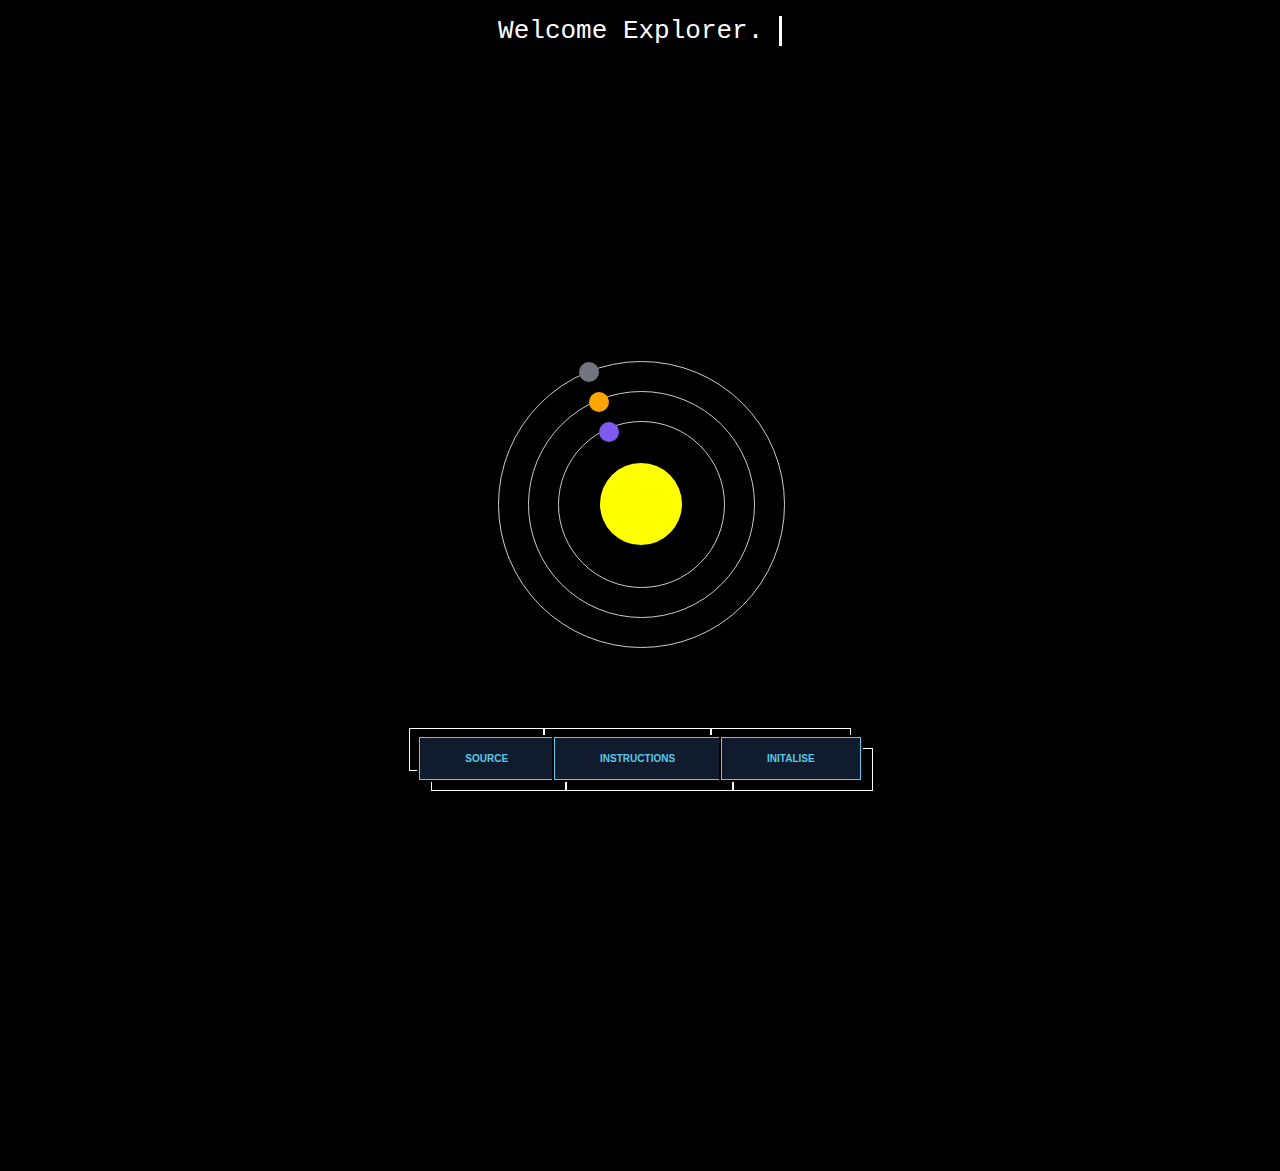
<file: index.html>
<!DOCTYPE html>
<html>

<head>
  <meta name="viewport" content="width=device-width, initial-scale=1">
  <meta charset="utf-8">
  <meta name="viewport" content="width=device-width, initial-scale=1.0" />
  <meta http-equiv="X-UA-Compatible" content="ie=edge" />
  <style>
    body {
      background-color: black;
    }

    button {
      position: relative;
      padding: 15px 45px;
      font-size: 10px;
      font-weight: bolder;
      text-transform: uppercase;
      color: #59C9E6;
      background: #101C2E;
      border: 1px solid #59C9E6;
      box-shadow: 0 0 0 2px #000000;
      box-sizing: border-box;
      z-index: auto;
      cursor: pointer;
    }

    button::after {
      content: "";
      position: absolute;
      inset: 0;
      height: 100%;
      width: 100%;
      border: 1px solid #ffffff;
      transform: translate(-11px, -10px);
      z-index: -1;
      transition: transform 0.1s linear;

    }

    button::before {
      content: "";
      position: absolute;
      inset: 0;
      height: 100%;
      width: 100%;
      border: 1px solid #ffffff;
      transform: translate(11px, 10px);
      z-index: -1;
      transition: transform 0.08s linear;
    }

    button:hover::after,
    button:hover::before {
      transform: translate(0, 0);
    }

    button:focus {
      outline: none;
    }

    button:active {
      opacity: 0.8;
      outline: none;
      box-shadow: 0 0 10px inset rgba(0, 0, 0, 0.8);
    }

    button:active::before {
      transform: translate(0, 0) scale(1.1, 1.3);
      opacity: 0.3;
      transition: transform 0.4s cubic-bezier(0, 1, 0, 1.5);
    }

    button:active::after {
      transform: translate(0, 0) scale(1.3, 1.7);
      opacity: 0.6;
      transition: transform 0.4s cubic-bezier(0, 1, 0, 1.5);
    }

    .space {
      width: 300px;
      height: 300px;
      position: relative;
      top: calc(50vh - 150px);
      left: calc(50% - 150px);
      background-color: black;
    }

    .circle {
      width: 80px;
      height: 80px;
      background-color: yellow;
      border: 1px solid transparent;
      border-radius: 50%;
      position: absolute;
      top: calc(50% - 40px);
      left: calc(50% - 40px);
      transition: 1s;
    }

    .f-circle {
      position: absolute;
      width: 95%;
      height: 95%;
      left: 2.5%;
      top: 2.5%;
      border-radius: 50%;
      border: 1px solid #ccc;
      animation: rotate 5s linear 0s infinite;
    }

    .f-circle::after {
      content: "";
      display: inline-block;
      width: 20px;
      height: 20px;
      position: relative;
      left: 80px;
      border-radius: 50%;
      background-color: #72757e;
    }

    /* second circle */
    .s-circle {
      width: 75%;
      height: 75%;
      position: absolute;
      top: calc(50% - 37.5%);
      left: calc(50% - 37.5%);
      border: 1px solid #ccc;
      border-radius: 50%;
      animation: rotate 4s linear 0s infinite;
    }

    .s-circle::after {
      content: "";
      display: inline-block;
      width: 20px;
      height: 20px;
      position: relative;
      left: 60px;
      border-radius: 50%;
      background-color: orange;
    }

    /* third circle */
    .t-circle {
      width: 55%;
      height: 55%;
      position: absolute;
      left: calc(50% - 27.5%);
      top: calc(50% - 27.5%);
      border-radius: 50%;
      border: 1px solid #ccc;
      animation: rotate 2s linear 0s infinite;
    }

    .t-circle::after {
      content: "";
      display: inline-block;
      width: 20px;
      height: 20px;
      position: relative;
      left: 40px;
      border-radius: 50%;
      background-color: #7f5af0;
    }

    .circle:hover {
      width: 180px;
      height: 180px;
      top: calc(50% - 90px);
      left: calc(50% - 90px);
      background-color: red;
    }

    .wrapper {
      height: 90vh;
      display: flex;
      align-items: center;
      justify-content: center;
    }


    .typing-wrapper {
      height: 5vh;
      display: flex;
      align-items: center;
      justify-content: center;
    }

    .typing-words {
      color: white;
      width: 18ch;
      animation: typing 2s steps(22), blink .5s step-end infinite alternate;
      white-space: nowrap;
      overflow: hidden;
      border-right: 3px solid;
      font-family: monospace;
      font-size: 2em;
    }

    @keyframes rotate {
      from {
        transform: rotate(360deg);
      }

      to {
        transform: rotate(0deg);
      }
    }

    @keyframes typing {
      from {
        width: 0
      }
    }

    @keyframes blink {
      50% {
        border-color: transparent
      }
    }

    /* css scrollbar */
    ::-webkit-scrollbar {
      width: 10px;
      height: 10px;
    }
  </style>
</head>

<body>
  <div class="typing-wrapper">
    <div class="typing-words">Welcome Explorer.</div>
  </div>
  <div class="space">
    <div class="f-circle"></div>
    <div class="s-circle"></div>
    <div class="t-circle"></div>
    <div class="circle"></div>
  </div>
  <div class="wrapper">
    <button
      onclick="sunExpand();setInterval(() => {location.assign('https://github.com/sanatg/explorer')}, 2000)">Source</button>
    <button onclick="sunExpand();setInterval(() => {location.assign('./instructions.html')}, 2000)">Instructions</button>
    <button onclick="sunExpand();setInterval(() => {location.assign('./visualise.html')}, 2000)">initalise</button>
  </div>
  <script type="text/javascript">
    var style = document.createElement('style');
    var css = '.circle{background-color:red;width:180px;height:180px;top:calc(50% - 90px);left:calc(50% - 90px);}.f-circle::after{background-color:red}.s-circle::after{background-color:red}.t-circle::after{background-color:red}';
    function sunExpand() {
      if (style.styleSheet) {
        style.styleSheet.cssText = css;
      } else {
        style.appendChild(document.createTextNode(css));
      }
      document.getElementsByTagName('head')[0].appendChild(style);
    }
  </script>
</body>

</html>
</file>
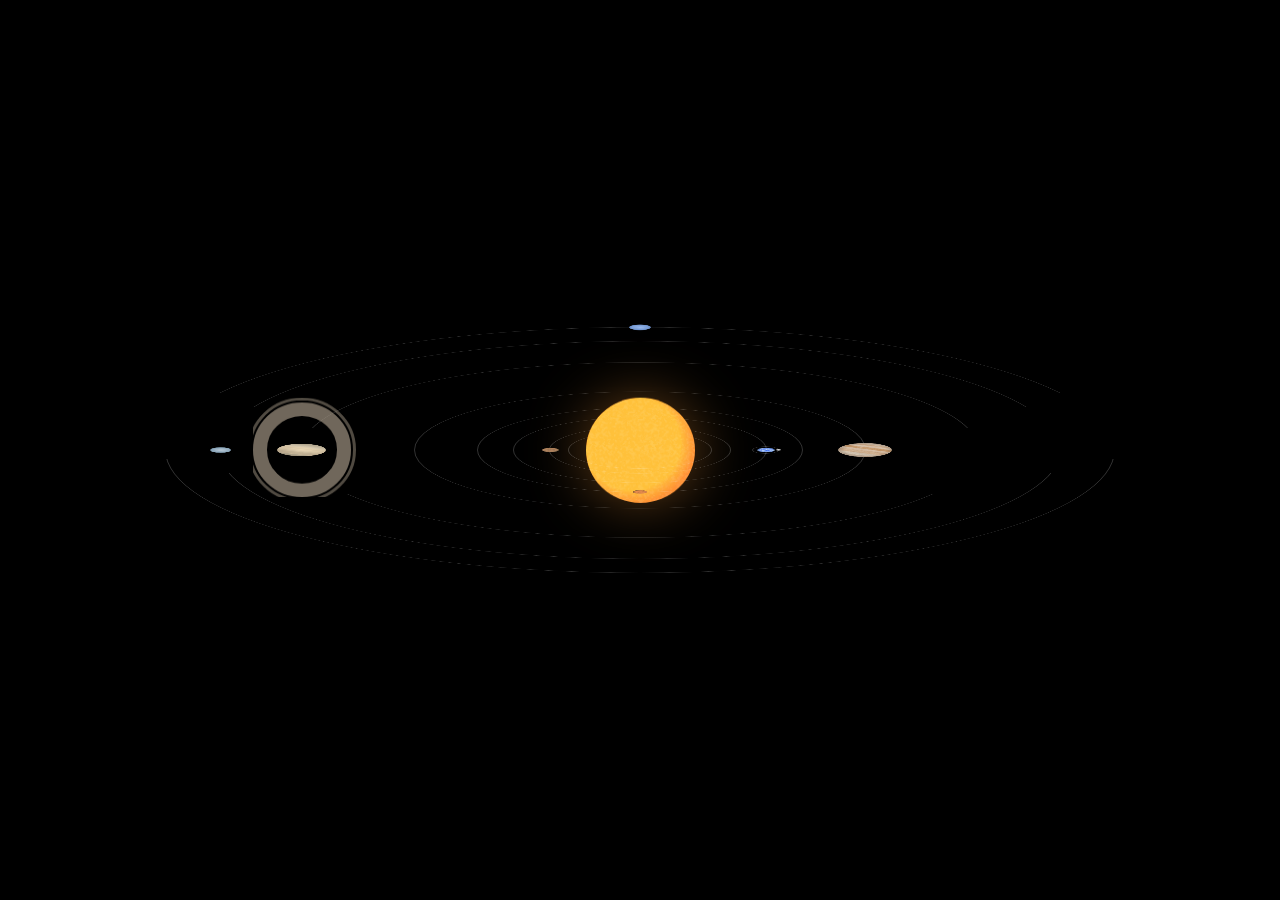
<file: visualise.html>
<!DOCTYPE html>
<html lang="en">
<head>
  <meta charset="UTF-8">
  <title></title>
  <link type="text/css" rel="stylesheet" href="styles.css">
</head>
<body class="opening hide-UI view-2D zoom-large data-close controls-close">
    <div id="navbar">
      <a id="toggle-data" href="#data"><i class="icon-data"></i>Data</a>
      <a id="toggle-controls" href="#controls"><i class="icon-controls"></i>Controls</a>
    </div>
    
    <div id="data">
      <a class="sun" title="sun" href="#sunspeed">Sun</a>
      <a class="mercury" title="mercury" href="#mercuryspeed">Mercury</a>
      <a class="venus" title="venus" href="#venusspeed">Venus</a>
      <a class="earth active" title="earth" href="#earthspeed">Earth</a>
      <a class="mars" title="mars" href="#marsspeed">Mars</a>
      <a class="jupiter" title="jupiter" href="#jupiterspeed">Jupiter</a>
      <a class="saturn" title="saturn" href="#saturnspeed">Saturn</a>
      <a class="uranus" title="uranus" href="#uranusspeed">Uranus</a>
      <a class="neptune" title="neptune" href="#neptunespeed">Neptune</a>
    </div>
  
    <div id="controls">
      <label class="set-view">
        <input type="checkbox">
      </label>
      <label class="set-zoom">
        <input type="checkbox">
      </label>
      <label>
        <input type="radio" class="set-speed" name="scale" checked>
        <span>Speed</span>
      </label>
      <label>
        <input type="radio" class="set-size" name="scale">
        <span>Size</span>
      </label>
      <label>
        <input type="radio" class="set-distance" name="scale">
        <span>Distance</span>
      </label>
    </div>
    <div id="universe" class="scale-stretched">
      <div id="galaxy">
        <div id="solar-system" class="earth">
          <div id="mercury" class="orbit">
            <div class="pos">
              <div class="planet">
                <dl class="infos">
                  <dt>Mercury</dt>
                  <dd><span></span></dd>
                </dl>
              </div>
            </div>
          </div>
          <div id="venus" class="orbit">
            <div class="pos">
              <div class="planet">
                <dl class="infos">
                  <dt>Venus</dt>
                  <dd><span></span></dd>
                </dl>
              </div>
            </div>
          </div>
          <div id="earth" class="orbit">
            <div class="pos">
              <div class="orbit">
                <div class="pos">
                  <div class="moon"></div>
                </div>
              </div>
              <div class="planet">
                <dl class="infos">
                  <dt>Earth</dt>
                  <dd><span></span></dd>
                </dl>
              </div>
            </div>
          </div>
          <div id="mars" class="orbit">
            <div class="pos">
              <div class="planet">
                <dl class="infos">
                  <dt>Mars</dt>
                  <dd><span></span></dd>
                </dl>
              </div>
            </div>
          </div>
          <div id="jupiter" class="orbit">
            <div class="pos">
              <div class="planet">
                <dl class="infos">
                  <dt>Jupiter</dt>
                  <dd><span></span></dd>
                </dl>
              </div>
            </div>
          </div>
          <div id="saturn" class="orbit">
            <div class="pos">
              <div class="planet">
                <div class="ring"></div>
                <dl class="infos">
                  <dt>Saturn</dt>
                  <dd><span></span></dd>
                </dl>
              </div>
            </div>
          </div>
          <div id="uranus" class="orbit">
            <div class="pos">
              <div class="planet">
                <dl class="infos">
                  <dt>Uranus</dt>
                  <dd><span></span></dd>
                </dl>
              </div>
            </div>
          </div>
          <div id="neptune" class="orbit">
            <div class="pos">
              <div class="planet">
                <dl class="infos">
                  <dt>Neptune</dt>
                  <dd><span></span></dd>
                </dl>
              </div>
            </div>
          </div>
          <div id="sun">
            <dl class="infos">
              <dt>Sun</dt>
              <dd><span></span></dd>
            </dl>
          </div>
        </div>
      </div>
    </div>
    <script
        src="https://code.jquery.com/jquery-1.12.4.min.js"
        integrity="sha256-ZosEbRLbNQzLpnKIkEdrPv7lOy9C27hHQ+Xp8a4MxAQ="
        crossorigin="anonymous"></script>
    <script type="text/javascript">
    if (typeof jQuery == 'undefined') { 
      document.write(unescape("%3Cscript src='https://ajax.googleapis.com/ajax/libs/jquery/1.8.1/jquery.min.js/jquery.min.js' type='text/javascript'%3E%3C/script%3E"));
    }
    </script>
    <script src="main.js"></script>
  </body>
</file>
<file: styles.css>
@import url(https://fonts.googleapis.com/css?family=Open+Sans:400,300);

html, body, div, span, applet, object, iframe, h1, h2, h3, h4, h5, h6, p, blockquote, pre, a, abbr, acronym, address, big, cite, code, del, dfn, em, img, ins, kbd, q, s, samp, small, strike, strong, sub, sup, tt, var, b, u, i, center, dl, dt, dd, ol, ul, li, fieldset, form, label, legend, table, caption, tbody, tfoot, thead, tr, th, td, article, aside, canvas, details, embed, figure, figcaption, footer, header, hgroup, menu, nav, output, ruby, section, summary, time, mark, audio, video {
  border: 0;
  font-size: 100%;
  font: inherit;
  vertical-align: baseline;
  margin: 0;
  padding: 0; }

article, aside, details, figcaption, figure, footer, header, hgroup, menu, nav, section {
  display: block; }

body {
  line-height: 1; }

ol, ul {
  list-style: none; }

blockquote, q {
  quotes: none; }

blockquote:before, blockquote:after, q:before, q:after {
  content: none; }

table {
  border-collapse: collapse;
  border-spacing: 0; }

* {
  -moz-box-sizing: border-box;
  box-sizing: border-box;
  box-sizing: border-box; }

body {
  font-size: 10px;
  font-family: 'Open Sans', sans-serif;
  font-weight: 300;
  background-color: #08090A; }

#universe {
  z-index: 1;
  position: absolute;
  overflow: hidden;
  width: 100%;
  height: 100%;
  background-position: center 40%;
  background-repeat: no-repeat;
  background-size: cover; }

#galaxy {
  position: relative;
  width: 100%;
  height: 100%;
  /*perspective: 4000;*/ }

#solar-system {
  position: absolute;
  width: 100%;
  height: 100%;
  transform-style: preserve-3d; }

.orbit {
  position: absolute;
  top: 50%;
  left: 50%;
  border: 1px solid rgba(255, 255, 255, 0.2);
  border-radius: 50%;
  transform-style: preserve-3d;
  animation-name: orbit;
  animation-iteration-count: infinite;
  animation-timing-function: linear; }

.orbit .orbit {
  animation-name: suborbit; }

.pos {
  position: absolute;
  top: 50%;
  width: 2em;
  height: 2em;
  margin-top: -1em;
  margin-left: -1em;
  transform-style: preserve-3d;
  animation-name: invert;
  animation-iteration-count: infinite;
  animation-timing-function: linear; }

#sun, .planet, #earth .moon {
  position: absolute;
  top: 50%;
  left: 50%;
  width: 1em;
  height: 1em;
  margin-top: -0.5em;
  margin-left: -0.5em;
  border-radius: 50%;
  transform-style: preserve-3d; }

#sun {
  background-color: #FB7209;
  background-repeat: no-repeat;
  background-size: cover;
  box-shadow: 0 0 60px rgba(255, 160, 60, 0.4); }

.planet {
  background-color: #202020;
  background-repeat: no-repeat;
  background-size: cover;
  animation-iteration-count: infinite;
  animation-timing-function: linear; }

.ring {
  position: absolute;
  top: 50%;
  left: 50%;
  border-radius: 50%; }

#saturn .ring {
  width: 2em;
  height: 2em;
  margin-top: -1em;
  margin-left: -1em;
  border: 0.3em solid rgba(160, 147, 130, 0.7);
  animation-iteration-count: infinite;
  animation-timing-function: linear; }

#saturn .ring:after {
  border-radius: 50%;
  position: absolute;
  content: '';
  top: 50%;
  left: 50%;
  width: 2.2em;
  height: 2.2em;
  margin-top: -1.1em;
  margin-left: -1.1em;
  border: 0.07em solid rgba(160, 147, 130, 0.5);
  box-sizing: border-box;
  box-sizing: border-box; }

/* --------------------------------------------------------------------------- planets index */
#mercury {
  z-index: 10; }

#venus {
  z-index: 9; }

#earth {
  z-index: 8; }

#moon {
  z-index: 7; }

#mars {
  z-index: 6; }

#jupiter {
  z-index: 5; }

#saturn {
  z-index: 4; }

#uranus {
  z-index: 3; }

#neptune {
  z-index: 2; }

#sun {
  z-index: 1; }

/* --------------------------------------------------------------------------- animations */
@keyframes orbit {
  0% {
    transform: rotateZ(0deg); }

  100% {
    transform: rotateZ(-360deg); } }

@keyframes suborbit {
  0% {
    transform: rotateX(90deg) rotateZ(0deg); }

  100% {
    transform: rotateX(90deg) rotateZ(-360deg); } }

@keyframes invert {
  0% {
    transform: rotateX(-90deg) rotateY(360deg) rotateZ(0deg); }

  100% {
    transform: rotateX(-90deg) rotateY(0deg) rotateZ(0deg); } }

/* --------------------------------------------------------------------------- opening */
.view-3D .opening #sun,
.view-3D .opening .orbit,
.view-3D .opening .pos,
.view-3D .opening .planet,
.view-3D .opening .satelite,
.view-3D .opening .ring {
  transition-duration: 4s; }

#universe.opening #sun {
  box-shadow: 0 0 0 rgba(255, 160, 60, 0); }

/* --------------------------------------------------------------------------- 2D view */
.view-2D.zoom-large #sun {
  transform-style: flat; }

.view-2D.zoom-large .orbit {
  transform-style: flat; }

.view-2D #sun,
.view-2D .ring {
  transform: rotateX(0deg); }

.view-2D .planet,
.view-2D .moon {
  transform: rotateX(90deg); }

/* --------------------------------------------------------------------------- 3D view */
.view-3D.zoom-large #sun {
  transform-style: preserve-3d; }

.view-3D.zoom-large .orbit {
  transform-style: preserve-3d; }

.view-3D #solar-system {
  transform: rotateX(75deg); }

.view-3D #sun {
  transform: rotateX(-90deg); }

.view-3D .ring {
  transform: rotateX(90deg); }

.view-3D .planet,
.view-3D .moon {
  transform: rotateX(0deg); }

/* --------------------------------------------------------------------------- large zoom */
.zoom-large #solar-system {
  width: 100%; }

.zoom-large.view-2D .scale-stretched #solar-system {
  font-size: 26%; }

.zoom-large.view-3D .scale-stretched #solar-system {
  font-size: 62%; }

.zoom-large.view-2D .scale-d #solar-system {
  font-size: 22%; }

.zoom-large.view-3D .scale-d #solar-system {
  font-size: 48%; }

.zoom-large.view-2D .scale-s #solar-system {
  font-size: 7%; }

.zoom-large.view-3D .scale-s #solar-system {
  font-size: 14%; }

/* --------------------------------------------------------------------------- close zoom */
.zoom-close #solar-system {
  width: 200%;
  font-size: 100%; }

.zoom-close .scale-stretched #solar-system {
  margin-left: -100%; }

.zoom-close .scale-d #solar-system {
  margin-left: -106%; }

.zoom-close.view-2D .scale-d #solar-system {
  font-size: 84%; }

.zoom-close.view-3D .scale-d #solar-system {
  font-size: 84%; }

.zoom-close .scale-s #solar-system {
  margin-left: -145%; }

.zoom-close.view-2D .scale-s #solar-system {
  font-size: 40%; }

.zoom-close.view-3D .scale-s #solar-system {
  font-size: 40%; }

.zoom-close .orbit,
.zoom-close .pos,
.zoom-close .planet,
.zoom-close .satelite,
.zoom-close .ring {
  animation-play-state: paused!important;
  animation-duration: 0s!important;
  animation: none!important; }

.zoom-close.view-2D .planet,
.zoom-close.view-2D .moon {
  transform: rotateX(0deg); }

.zoom-close.view-3D .planet {
  transform: rotateX(-90deg); }

.zoom-close.view-3D .moon {
  transform: rotateX(90deg); }

.zoom-close .pos {
  left: 100%!important;
  top: 50%!important; }

/* --------------------------------------------------------------------------- data */
/* --------------------------------------------------------------------------- speed */
/* sideral years */
#mercury .pos,
#mercury .planet,
#mercury.orbit {
  animation-duration: 2.89016s; }

#venus .pos,
#venus .planet,
#venus.orbit {
  animation-duration: 7.38237s; }

#earth .pos,
#earth .planet,
#earth.orbit {
  animation-duration: 12.00021s; }

#earth .orbit .pos,
#earth .orbit {
  animation-duration: 0.89764s; }

#mars .pos,
#mars .planet,
#mars.orbit {
  animation-duration: 22.57017s; }

#jupiter .pos,
#jupiter .planet,
#jupiter.orbit {
  animation-duration: 142.35138s; }

#saturn .pos,
#saturn .planet,
#saturn.orbit,
#saturn .ring {
  animation-duration: 353.36998s; }

#uranus .pos,
#uranus .planet,
#uranus.orbit {
  animation-duration: 1008.20215s; }

#neptune .pos,
#neptune .planet,
#neptune.orbit {
  animation-duration: 1977.49584s; }

/* --------------------------------------------------------------------------- planets sizes */
/* --------------------------------------------------------------------------- stretched sizes */
.scale-stretched #sun {
  font-size: 24em; }

.scale-stretched #mercury .planet {
  font-size: 1.5em; }

.scale-stretched #venus .planet {
  font-size: 3.72em; }

.scale-stretched #earth .planet {
  font-size: 3.92em; }

.scale-stretched #earth .moon {
  font-size: 1.2em; }

.scale-stretched #mars .planet {
  font-size: 2.9em; }

.scale-stretched #jupiter .planet {
  font-size: 12em; }

.scale-stretched #saturn .planet {
  font-size: 10.8em; }

.scale-stretched #uranus .planet {
  font-size: 4.68em; }

.scale-stretched #neptune .planet {
  font-size: 4.9em; }

/* --------------------------------------------------------------------------- scaled sizes */
/*
(planets radius * 2) * ratio
*/
/*$distanceScaleRatio:   0.000075em;*/
/* --------------------------------------------------------------------------- planets distance scale sizes */
.scale-d #sun {
  font-size: 41.73048em; }

.scale-d #mercury .planet {
  font-size: 0.14634em; }

.scale-d #venus .planet {
  font-size: 0.36306em; }

.scale-d #earth .planet {
  font-size: 0.38226em; }

.scale-d #earth .moon {
  font-size: 0.08226em; }

.scale-d #mars .planet {
  font-size: 0.20334em; }

.scale-d #jupiter .planet {
  font-size: 4.19466em; }

.scale-d #saturn .planet {
  font-size: 3.49392em; }

.scale-d #uranus .planet {
  font-size: 1.52172em; }

.scale-d #neptune .planet {
  font-size: 1.47732em; }

/* --------------------------------------------------------------------------- planet size scale sizes */
.scale-s #sun {
  font-size: 417.3048em; }

.scale-s #mercury .planet {
  font-size: 1.4634em; }

.scale-s #venus .planet {
  font-size: 3.6306em; }

.scale-s #earth .planet {
  font-size: 3.8226em; }

.scale-s #earth .moon {
  font-size: 0.8226em; }

.scale-s #mars .planet {
  font-size: 2.0334em; }

.scale-s #jupiter .planet {
  font-size: 41.9466em; }

.scale-s #saturn .planet {
  font-size: 34.9392em; }

.scale-s #uranus .planet {
  font-size: 15.2172em; }

.scale-s #neptune .planet {
  font-size: 14.7732em; }

/* --------------------------------------------------------------------------- stretched orbits */
.scale-stretched #mercury.orbit {
  width: 32em;
  height: 32em;
  margin-top: -16em;
  margin-left: -16em; }

.scale-stretched #venus.orbit {
  width: 40em;
  height: 40em;
  margin-top: -20em;
  margin-left: -20em; }

.scale-stretched #earth.orbit {
  width: 56em;
  height: 56em;
  margin-top: -28em;
  margin-left: -28em; }

.scale-stretched #earth .orbit {
  width: 6em;
  height: 6em;
  margin-top: -3em;
  margin-left: -3em; }

.scale-stretched #mars.orbit {
  width: 72em;
  height: 72em;
  margin-top: -36em;
  margin-left: -36em; }

.scale-stretched #jupiter.orbit {
  width: 100em;
  height: 100em;
  margin-top: -50em;
  margin-left: -50em; }

.scale-stretched #saturn.orbit {
  width: 150em;
  height: 150em;
  margin-top: -75em;
  margin-left: -75em; }

.scale-stretched #uranus.orbit {
  width: 186em;
  height: 186em;
  margin-top: -93em;
  margin-left: -93em; }

.scale-stretched #neptune.orbit {
  width: 210em;
  height: 210em;
  margin-top: -105em;
  margin-left: -105em; }

/* --------------------------------------------------------------------------- scaled orbits */
/* --------------------------------------------------------------------------- distance scale orbits */
.scale-d #mercury.orbit {
  width: 44.74176em;
  height: 44.74176em;
  margin-top: -22.37088em;
  margin-left: -22.37088em; }

.scale-d #venus.orbit {
  width: 47.35737em;
  height: 47.35737em;
  margin-top: -23.67869em;
  margin-left: -23.67869em; }

.scale-d #earth.orbit {
  width: 49.50959em;
  height: 49.50959em;
  margin-top: -24.75479em;
  margin-left: -24.75479em; }

.scale-d #mars.orbit {
  width: 53.58356em;
  height: 53.58356em;
  margin-top: -26.79178em;
  margin-left: -26.79178em; }

.scale-d #jupiter.orbit {
  width: 82.2042em;
  height: 82.2042em;
  margin-top: -41.1021em;
  margin-left: -41.1021em; }

.scale-d #saturn.orbit {
  width: 115.91713em;
  height: 115.91713em;
  margin-top: -57.95857em;
  margin-left: -57.95857em; }

.scale-d #uranus.orbit {
  width: 191.00471em;
  height: 191.00471em;
  margin-top: -95.50235em;
  margin-left: -95.50235em; }

.scale-d #neptune.orbit {
  width: 275.64709em;
  height: 275.64709em;
  margin-top: -137.82355em;
  margin-left: -137.82355em; }

/* Moon */
.scale-d #earth .orbit {
  width: 1em;
  height: 1em;
  margin-top: -0.5em;
  margin-left: -0.5em; }

/* --------------------------------------------------------------------------- size scale orbits */
.scale-s #mercury.orbit {
  width: 441.3048em;
  height: 441.3048em;
  margin-top: -220.6524em;
  margin-left: -220.6524em; }

.scale-s #venus.orbit {
  width: 457.3048em;
  height: 457.3048em;
  margin-top: -228.6524em;
  margin-left: -228.6524em; }

.scale-s #earth.orbit {
  width: 473.3048em;
  height: 473.3048em;
  margin-top: -236.6524em;
  margin-left: -236.6524em; }

.scale-s #mars.orbit {
  width: 489.3048em;
  height: 489.3048em;
  margin-top: -244.6524em;
  margin-left: -244.6524em; }

.scale-s #jupiter.orbit {
  width: 561.3048em;
  height: 561.3048em;
  margin-top: -280.6524em;
  margin-left: -280.6524em; }

.scale-s #saturn.orbit {
  width: 705.3048em;
  height: 705.3048em;
  margin-top: -352.6524em;
  margin-left: -352.6524em; }

.scale-s #uranus.orbit {
  width: 817.3048em;
  height: 817.3048em;
  margin-top: -408.6524em;
  margin-left: -408.6524em; }

.scale-s #neptune.orbit {
  width: 881.3048em;
  height: 881.3048em;
  margin-top: -440.6524em;
  margin-left: -440.6524em; }

/* Moon */
.scale-s #earth .orbit {
  width: 1em;
  height: 1em;
  margin-top: -0.5em;
  margin-left: -0.5em; }

/* --------------------------------------------------------------------------- text infos data */
/* --------------------------------------------------------------------------- speed */
.set-speed dl.infos dd span:after {
  content: 'Orbit Velocity'; }

.set-speed #sun dl.infos dd:after {
  content: '0 km/h'; }

.set-speed #mercury dl.infos dd:after {
  content: '170,503 km/h'; }

.set-speed #venus dl.infos dd:after {
  content: '126,074 km/h'; }

.set-speed #earth dl.infos dd:after {
  content: '108 km/h'; }

.set-speed #mars dl.infos dd:after {
  content: '86,677 km/h'; }

.set-speed #jupiter dl.infos dd:after {
  content: '47,002 km/h'; }

.set-speed #saturn dl.infos dd:after {
  content: '34,701 km/h'; }

.set-speed #uranus dl.infos dd:after {
  content: '24,477 km/h'; }

.set-speed #neptune dl.infos dd:after {
  content: '19,566 km/h'; }

/* --------------------------------------------------------------------------- size */
.set-size dl.infos dd span:after {
  content: 'Equatorial Circumference'; }

.set-size #sun dl.infos dd:after {
  content: '4,370,005 km'; }

.set-size #mercury dl.infos dd:after {
  content: '15,329 km'; }

.set-size #venus dl.infos dd:after {
  content: '38,024 km'; }

.set-size #earth dl.infos dd:after {
  content: '41,000 km'; }

.set-size #mars dl.infos dd:after {
  content: '21,296 km'; }

.set-size #jupiter dl.infos dd:after {
  content: '439,263 km'; }

.set-size #saturn dl.infos dd:after {
  content: '365,882 km'; }

.set-size #uranus dl.infos dd:after {
  content: '159,354 km'; }

.set-size #neptune dl.infos dd:after {
  content: '154,704 km'; }

/* --------------------------------------------------------------------------- distance */
.set-distance dl.infos dd span:after {
  content: 'From Sun'; }

.set-distance #sun dl.infos dd span:after {
  content: 'From Earth'; }

.set-distance #sun dl.infos dd:after {
  content: '149,598,262 km'; }

.set-distance #mercury dl.infos dd:after {
  content: '57,909,227 km'; }

.set-distance #venus dl.infos dd:after {
  content: '108,209,475 km'; }

.set-distance #earth dl.infos dd:after {
  content: '150,000,000 km'; }

.set-distance #mars dl.infos dd:after {
  content: '227,943,824 km'; }

.set-distance #jupiter dl.infos dd:after {
  content: '778,340,821 km'; }

.set-distance #saturn dl.infos dd:after {
  content: '1,426,666,422 km'; }

.set-distance #uranus dl.infos dd:after {
  content: '2,870,658,186 km'; }

.set-distance #neptune dl.infos dd:after {
  content: '4,498,396,441 km'; }

/* --------------------------------------------------------------------------- planets starting position and lighting effect */
/* --------------------------------------------------------------------------- mercury ; pos: Top */
#mercury .pos {
  left: 50%;
  top: -1%; }

#mercury .planet {
  animation-name: shadow-mercury; }

@keyframes shadow-mercury {
  0% {
    box-shadow: inset 0 0 1px rgba(0, 0, 0, 0.5);
    /* TOP */ }

  25% {
    box-shadow: inset 4px 0 2px rgba(0, 0, 0, 0.5);
    /* LEFT */ }

  50% {
    box-shadow: inset 13px -5px 4px rgba(0, 0, 0, 0.5);
    /* BOTTOM */ }

  50.01% {
    box-shadow: inset -13px -5px 4px rgba(0, 0, 0, 0.5);
    /* BOTTOM */ }

  75% {
    box-shadow: inset -4px 0 2px rgba(0, 0, 0, 0.5);
    /* RIGHT */ }

  100% {
    box-shadow: inset 0 0 1px rgba(0, 0, 0, 0.5);
    /* TOP */ } }

.scaled.view-2D #mercury .planet,
.scaled.view-3D #mercury .planet {
  box-shadow: inset -4px 0 2px rgba(0, 0, 0, 0.5);
  /* RIGHT */ }

/* --------------------------------------------------------------------------- venus ; pos: Left */
#venus .pos {
  left: 0;
  top: 50%; }

#venus .planet {
  animation-name: shadow-venus; }

@keyframes shadow-venus {
  0% {
    box-shadow: inset 4px 0 2px rgba(0, 0, 0, 0.5);
    /* LEFT */ }

  25% {
    box-shadow: inset 22px -20px 10px rgba(0, 0, 0, 0.5);
    /* BOTTOM */ }

  25.5% {
    box-shadow: inset -22px -20px 10px rgba(0, 0, 0, 0.5);
    /* BOTTOM */ }

  50% {
    box-shadow: inset -4px 0 2px rgba(0, 0, 0, 0.5);
    /* RIGHT */ }

  75% {
    box-shadow: inset 0 0 1px rgba(0, 0, 0, 0.5);
    /* TOP */ }

  100% {
    box-shadow: inset 4px 0 2px rgba(0, 0, 0, 0.5);
    /* LEFT */ } }

.scaled.view-2D #venus .planet,
.scaled.view-3D #venus .planet {
  box-shadow: inset -4px 0 2px rgba(0, 0, 0, 0.5);
  /* RIGHT */ }

/* --------------------------------------------------------------------------- earth ; pos: Right */
#earth .pos {
  left: 100%;
  top: 50%; }

#earth .planet {
  animation-name: shadow-earth; }

@keyframes shadow-earth {
  0% {
    box-shadow: inset -4px 0 2px rgba(0, 0, 0, 0.5);
    /* RIGHT */ }

  25% {
    box-shadow: inset 0 0 1px rgba(0, 0, 0, 0.5);
    /* TOP */ }

  50% {
    box-shadow: inset 4px 0 2px rgba(0, 0, 0, 0.5);
    /* LEFT */ }

  75% {
    box-shadow: inset 24px -20px 15px rgba(0, 0, 0, 0.5);
    /* BOTTOM */ }

  75.01% {
    box-shadow: inset -24px -20px 15px rgba(0, 0, 0, 0.5);
    /* BOTTOM */ }

  100% {
    box-shadow: inset -4px 0 2px rgba(0, 0, 0, 0.5);
    /* RIGHT */ } }

.scaled.view-2D #earth .planet,
.scaled.view-3D #earth .planet {
  box-shadow: inset -4px 0 2px rgba(0, 0, 0, 0.5);
  /* RIGHT */ }

/* --------------------------------------------------------------------------- moon */
#earth .orbit .pos {
  left: 100%;
  top: 50%; }

/* --------------------------------------------------------------------------- mars ; pos: Bottom */
#mars .pos {
  left: 50%;
  top: 100%; }

#mars .planet {
  animation-name: shadow-mars; }

@keyframes shadow-mars {
  0% {
    box-shadow: inset -18px -10px 10px rgba(0, 0, 0, 0.5);
    /* BOTTOM */ }

  25% {
    box-shadow: inset -4px 0 2px rgba(0, 0, 0, 0.5);
    /* RIGHT */ }

  50% {
    box-shadow: inset 0 1px 1px rgba(0, 0, 0, 0.5);
    /* TOP */ }

  75% {
    box-shadow: inset 4px 0 2px rgba(0, 0, 0, 0.5);
    /* LEFT */ }

  99.99% {
    box-shadow: inset 18px -10px 10px rgba(0, 0, 0, 0.5);
    /* BOTTOM */ }

  100% {
    box-shadow: inset -18px -10px 10px rgba(0, 0, 0, 0.5);
    /* BOTTOM */ } }

.scaled.view-2D #mars .planet,
.scaled.view-3D #mars .planet {
  box-shadow: inset -4px 0 2px rgba(0, 0, 0, 0.5);
  /* RIGHT */ }

/* --------------------------------------------------------------------------- jupiter ; pos: Right */
#jupiter .pos {
  left: 100%;
  top: 50%; }

#jupiter .planet {
  animation-name: shadow-jupiter; }

@keyframes shadow-jupiter {
  0% {
    box-shadow: inset -16px 0 5px rgba(0, 0, 0, 0.5);
    /* RIGHT */ }

  25% {
    box-shadow: inset 0 3px 2px rgba(0, 0, 0, 0.5);
    /* TOP */ }

  50% {
    box-shadow: inset 16px 0 5px rgba(0, 0, 0, 0.5);
    /* LEFT */ }

  75% {
    box-shadow: inset 94px -30px 40px rgba(0, 0, 0, 0.5);
    /* BOTTOM */ }

  75.01% {
    box-shadow: inset -94px -30px 40px rgba(0, 0, 0, 0.5);
    /* BOTTOM */ }

  100% {
    box-shadow: inset -16px 0 5px rgba(0, 0, 0, 0.5);
    /* RIGHT */ } }

.scaled.view-2D #jupiter .planet,
.scaled.view-3D #jupiter .planet {
  box-shadow: inset -16px 0 5px rgba(0, 0, 0, 0.5);
  /* RIGHT */ }

/* --------------------------------------------------------------------------- saturn ; pos: Left */
#saturn .pos {
  left: 0%;
  top: 50%; }

#saturn .planet {
  animation-name: shadow-saturn; }

@keyframes shadow-saturn {
  0% {
    box-shadow: inset 16px 0 5px rgba(0, 0, 0, 0.5);
    /* LEFT */ }

  25% {
    box-shadow: inset 80px -30px 50px rgba(0, 0, 0, 0.5);
    /* BOTTOM */ }

  25.01% {
    box-shadow: inset -94px -30px 40px rgba(0, 0, 0, 0.5);
    /* BOTTOM */ }

  50% {
    box-shadow: inset -16px 0 5px rgba(0, 0, 0, 0.5);
    /* RIGHT */ }

  75% {
    box-shadow: inset -2px 3px 2px rgba(0, 0, 0, 0.5);
    /* TOP */ }

  100% {
    box-shadow: inset 16px 0 5px rgba(0, 0, 0, 0.5);
    /* LEFT */ } }

.scaled.view-2D #saturn .planet,
.scaled.view-3D #saturn .planet {
  box-shadow: inset -16px 0 5px rgba(0, 0, 0, 0.5);
  /* RIGHT */ }

/* --------------------------------------------------------------------------- saturn ring */
/*

#saturn .ring           { animation-name:     shadow-saturn-ring; }

@keyframes 
shadow-saturn-ring{ 0%   { box-shadow: inset -16px  0      4px   rgba(20, 40, 50, 0.45); opacity: .4; }
                  25%    { box-shadow: inset -5px   -30px   12px  rgba(20, 40, 50, 0.3);  opacity: 1; }
                  25.01% { box-shadow: inset 5px    -30px   12px  rgba(20, 40, 50, 0.3);  opacity: 1; }
                  50%    { box-shadow: inset 16px   0      4px   rgba(20, 40, 50, 0.45);  opacity: .4; }
                  75%    { box-shadow: inset 0      30px  50px  rgba(20, 40, 50, 0);  opacity: .3; }
                  100%   { box-shadow: inset -16px  0      4px   rgba(20, 40, 50, 0.45);  opacity: .4; }
                }

.scaled.view-2D #saturn .ring,
.scaled.view-3D #saturn .ring { box-shadow: inset 16px   0      4px   rgba(20, 40, 50, 0.6); }

*/
/* --------------------------------------------------------------------------- uranus ; pos: Left */
#uranus .pos {
  left: 0;
  top: 50%; }

#uranus .planet {
  animation-name: shadow-uranus; }

@keyframes shadow-uranus {
  0% {
    box-shadow: inset 8px 0 5px rgba(0, 0, 0, 0.5);
    /* LEFT */ }

  25% {
    box-shadow: inset 40px -15px 40px rgba(0, 0, 0, 0.5);
    /* BOTTOM */ }

  25.01% {
    box-shadow: inset -40px -15px 40px rgba(0, 0, 0, 0.5);
    /* BOTTOM */ }

  50% {
    box-shadow: inset -8px 0 5px rgba(0, 0, 0, 0.5);
    /* RIGHT */ }

  75% {
    box-shadow: inset 0 0 2px rgba(0, 0, 0, 0.5);
    /* TOP */ }

  100% {
    box-shadow: inset 8px 0 5px rgba(0, 0, 0, 0.5);
    /* LEFT */ } }

.scaled.view-2D #uranus .planet,
.scaled.view-3D #uranus .planet {
  box-shadow: inset -8px 0 5px rgba(0, 0, 0, 0.5);
  /* RIGHT */ }

/* --------------------------------------------------------------------------- neptune ; pos: Top */
#neptune .pos {
  left: 50%;
  top: 0; }

#neptune .planet {
  animation-name: shadow-neptune; }

@keyframes shadow-neptune {
  0% {
    box-shadow: inset 0 0 2px rgba(0, 0, 0, 0.5);
    /* TOP */ }

  25% {
    box-shadow: inset 12px 0 5px rgba(0, 0, 0, 0.5);
    /* LEFT */ }

  50% {
    box-shadow: inset 50px -15px 40px rgba(0, 0, 0, 0.5);
    /* BOTTOM */ }

  50.01% {
    box-shadow: inset -50px -15px 40px rgba(0, 0, 0, 0.5);
    /* BOTTOM */ }

  75% {
    box-shadow: inset -12px 0 5px rgba(0, 0, 0, 0.5);
    /* RIGHT */ }

  100% {
    box-shadow: inset 0 0 2px rgba(0, 0, 0, 0.5);
    /* TOP */ } }

.scaled.view-2D #neptune .planet,
.scaled.view-3D #neptune .planet {
  box-shadow: inset -12px 0 5px rgba(0, 0, 0, 0.5);
  /* RIGHT */ }

/* --------------------------------------------------------------------------- DEBUG 
.pos, 
.planet, 
.orbit,
.ring { animation-duration: 20s!important; }

/* */
/* --------------------------------------------------------------------------- navigation styles */
dl.infos {
  position: absolute;
  display: block;
  opacity: 0;
  width: 100%;
  height: 100%;
  margin-top: -90%;
  margin-left: 90%;
  padding-left: 100%;
  transform-origin: 100% 100%;
  transform-style: preserve-3d;
  transform: rotateX(90deg); }

dl.infos:before {
  position: absolute;
  content: '';
  width: 15px;
  height: 30px;
  left: 15px;
  bottom: 0;
  border-top: 1px solid white;
  border-left: 1px solid white;
  transform-style: preserve-3d;
  transform: skew(-45deg, 0deg);
  box-shadow: inset 1px 1px black; }

dl.infos dt {
  position: absolute;
  left: 50px;
  margin-bottom: 26px;
  bottom: 30px;
  color: #FFF;
  font-size: 14px;
  text-shadow: 1px 1px 2px black; }

dl.infos dd:after {
  position: absolute;
  left: 50px;
  bottom: 30px;
  width: 300px;
  color: #FFF;
  font-size: 22px;
  text-shadow: 1px 1px 2px black; }

dl.infos dd span:after {
  position: absolute;
  left: 50px;
  bottom: 14px;
  width: 300px;
  color: #FFF;
  font-size: 11px;
  text-shadow: 1px 1px 2px black; }

.sun #sun .infos,
.mercury #mercury .infos,
.venus #venus .infos,
.earth #earth .infos,
.mars #mars .infos,
.jupiter #jupiter .infos,
.saturn #saturn .infos,
.uranus #uranus .infos,
.neptune #neptune .infos {
  display: block;
  opacity: 1;
  transform: rotateX(0deg); }

.mercury #mercury.orbit,
.venus #venus.orbit,
.earth #earth.orbit,
.mars #mars.orbit,
.jupiter #jupiter.orbit,
.saturn #saturn.orbit,
.uranus #uranus.orbit,
.neptune #neptune.orbit {
  border: 1px solid rgba(255, 255, 255, 0.8); }

.hide-UI h1,
.hide-UI #data,
.hide-UI dl.infos,
.hide-UI #controls {
  opacity: 0!important;
  margin-top: -30px; }

.hide-UI #data {
  margin-bottom: -30px; }

.hide-UI .orbit {
  border: 1px solid rgba(255, 255, 255, 0.2) !important; }

h1 {
  width: 100%;
  font-weight: 600;
  font-size: 14px;
  text-align: center;
  color: rgba(255, 255, 255, 0.8); }

h1 span, #navbar h1 a {
  display: inline;
  position: relative;
  padding: 0;
  font-weight: 300;
  font-size: 14px;
  text-align: center;
  color: rgba(255, 255, 255, 0.5); }
}

#navbar, #controls, #data {
  background: rgba(0, 0, 0, 0.4); }

#navbar {
  z-index: 99;
  position: absolute;
  top: 0;
  left: 0;
  padding: 16px;
  width: 100%;
  height: 48px; }

#navbar a, #data a, #controls label {
  color: rgba(255, 255, 255, 0.6);
  display: block;
  position: relative;
  text-decoration: none; }

#navbar a:hover, #data a:hover, #controls label:hover {
  color: #FFF; }

#data a.active {
  color: #0CF; }

#navbar a {
  position: absolute;
  top: 0;
  height: 48px;
  padding: 16px;
  font-size: 14px; }

#toggle-data {
  left: 0; }

#toggle-controls {
  right: 0; }

#data, #controls {
  z-index: 99;
  position: fixed;
  opacity: 1;
  top: 49px;
  padding: 16px; }

.data-close #data {
  left: -100%; }

.data-open #data {
  left: 0px; }

.controls-close #controls {
  right: -100%; }

.controls-open #controls {
  right: 0px; }

#data a {
  margin-bottom: 1px;
  padding: 6px 10px;
  font-size: 18px; }

#controls label {
  opacity: .6;
  height: 24px;
  margin-bottom: 28px; }

#controls label:hover {
  opacity: 1; }

#controls label:before {
  position: absolute;
  display: block;
  width: 20px;
  height: 20px;
  margin-top: 3px;
  text-align: center;
  color: #FFF;
  z-index: 99; }

#controls label span {
  display: block;
  margin-left: 36px;
  padding-top: 4px;
  font-size: 18px;
  color: #FFF; }

#controls input {
  display: block;
  appearance: none; }

#controls input[type="radio"]:before {
  content: '';
  display: block;
  position: absolute;
  width: 22px;
  height: 22px;
  border: 2px solid #FFF;
  border-radius: 16px; }

#controls input:checked[type="radio"]:after {
  content: '';
  display: block;
  top: 3px;
  margin-left: 3px;
  position: absolute;
  width: 20px;
  height: 20px;
  border-radius: 10px;
  background: #FFF;
  z-index: 99; }

#controls input[type="checkbox"]:before {
  content: '';
  display: block;
  position: absolute;
  width: 100px;
  height: 22px;
  border: 2px solid #FFF;
  border-radius: 16px; }

#controls input[type="checkbox"]:after {
  content: '';
  display: block;
  top: 3px;
  position: absolute;
  width: 20px;
  height: 20px;
  border-radius: 10px;
  background: #FFF;
  z-index: 99; }

#controls label.set-view:before {
  font: bold small-caps 11px/20px sans-serif; }

.view-3D #controls label.set-view:before {
  content: '2D';
  margin-left: 82px; }

.view-2D #controls label.set-view:before {
  content: '3D';
  margin-left: 7px; }

.view-3D #controls .set-view input:after {
  margin-left: 3px; }

.view-2D #controls .set-view input:after {
  margin-left: 81px; }

#controls label.set-zoom:before {
  font: normal small-caps 18px/14px sans-serif; }

.zoom-large #controls label.set-zoom:before {
  content: '+';
  margin-left: 82px; }

.zoom-close #controls label.set-zoom:before {
  content: '-';
  margin-left: 7px; }

.zoom-large #controls .set-zoom input:after {
  margin-left: 3px; }

.zoom-close #controls .set-zoom input:after {
  margin-left: 81px; }

/* --------------------------------------------------------------------------- transitions */
.pos {
  transition-property: top, left; }

#solar-system, .orbit,
.planet,
.satelite,
.ring {
  transition-property: width, height, top, left, margin-left, margin-top, webkit-transform; }

#sun, .icon {
  transition-property: width, height, webkit-transform; }

#solar-system,
#sun,
.orbit,
.pos,
.planet,
.satelite,
.ring,
.infos,
.icon {
  transition-duration: .8s;
  transition-timing-function: ease-in-out; }

#solar-system,
#sun,
.planet,
.satelite,
.ring {
  transition-delay: 0s; }

.pos {
  transition-delay: 1s; }

.opening #solar-system,
.opening #sun,
.opening .orbit,
.opening .pos,
.opening .planet,
.opening .satelite,
.opening .ring,
.opening .infos,
.opening h1,
.opening #data,
.opening dl.infos,
.opening #controls {
  transition-duration: 0s;
  transition-delay: 0s; }

.opening .pos {
  transition-delay: 0s; }

h1, #data, #controls {
  transition-property: opacity, margin;
  transition-duration: .8s;
  transition-timing-function: ease-in-out; }

h1 {
  transition-delay: .35s; }

#data {
  transition-delay: .7s; }

#controls {
  transition-delay: 1s; }

/* --------------------------------------------------------------------------- images */
body {
  background:black;}

#sun {
  background-image: url([data-uri]); }

#mercury .planet {
  background-image: url([data-uri]); }

#venus .planet {
  background-image: url([data-uri]); }

#earth .planet {
  background-image: url([data-uri]); }

#earth .moon {
  background-color: white; }

#mars .planet {
  background-image: url([data-uri]); }

#jupiter .planet {
  background-image: url([data-uri]); }

#saturn .planet {
  background-image: url([data-uri]); }

#uranus .planet {
  background-image: url([data-uri]); }

#neptune .planet {
  background-image: url([data-uri]); }

/* --------------------------------------------------------------------------- responsive styles */
@media screen and (max-width: 299px) {
  #universe {
    font-size: 20%; } }
@media screen and (min-width: 300px) {
  #universe {
    font-size: 24%; } }
@media screen and (min-width: 500px) {
  #universe {
    font-size: 36%; } }
@media screen and (min-width: 600px) {
  #universe {
    font-size: 44%; } }
@media screen and (min-width: 760px) {
  #universe {
    font-size: 58%; } }
@media screen and (min-width: 1000px) {
  #universe {
    font-size: 73%; }

  #navbar, #controls, #data {
    background: transparent; }

  #navbar a {
    display: none; }

  h1 {
    font-size: 22px;
    margin-top: 8px; }

  #controls {
    padding-right: 32px;
    top: 12px; }

  #data {
    position: fixed;
    top: inherit;
    bottom: 0;
    width: 100%;
    text-align: center; }

  #data a {
    display: inline-block;
    text-align: center;
    font-size: 20px;
    padding: 15px 15px; }

  .data-open #data, .data-close #data {
    left: 0px; }

  .controls-open #controls, .controls-close #controls {
    right: 0px; } }
@media screen and (min-width: 1300px) {
  #universe {
    font-size: 100%; } }
@media screen and (min-width: 1600px) {
  .zoom-close .scale-d #solar-system {
    margin-left: -120%; } }
</file>
